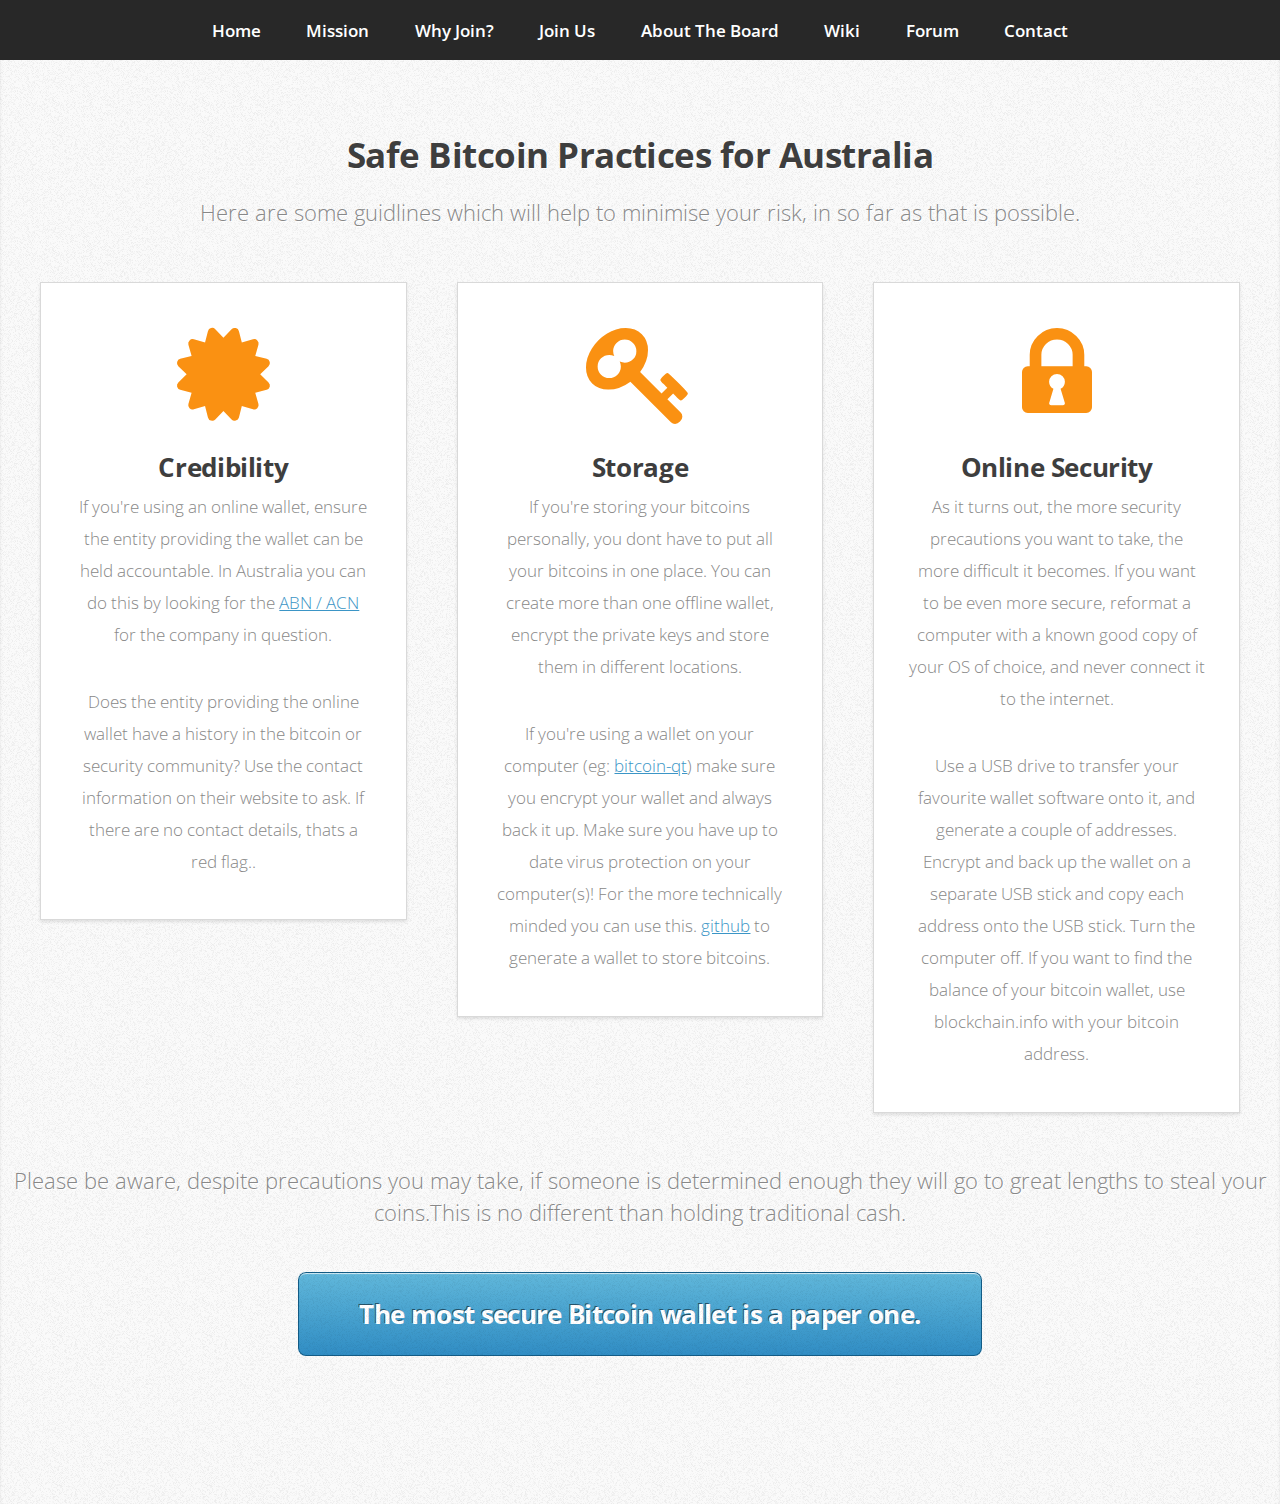
<file: safe.html>
<!DOCTYPE HTML>
 <!--
	Miniport 2.0 by HTML5 UP
	html5up.net | @n33co
	Free for personal and commercial use under the CCA 3.0 license (html5up.net/license)
-->
<html>
	<head>
		<title>Bitcoin Australia</title>
		<meta http-equiv="content-type" content="text/html; charset=utf-8" />
		<meta name="description" content="" />
		<meta name="keywords" content="" />
		<link href="http://fonts.googleapis.com/css?family=Open+Sans:300,600,700" rel="stylesheet" />
		<script src="js/jquery.min.js"></script>
		<script src="js/config.js"></script>
		<script src="js/skel.min.js"></script>
		<noscript>
			<link rel="stylesheet" href="css/skel-noscript.css" />
			<link rel="stylesheet" href="css/style.css" />
			<link rel="stylesheet" href="css/style-desktop.css" />
		</noscript>
		<!--[if lte IE 9]><link rel="stylesheet" href="css/ie9.css" /><![endif]-->
		<!--[if lte IE 8]><script src="js/html5shiv.js"></script><link rel="stylesheet" href="css/ie8.css" /><![endif]-->
		<!--[if lte IE 7]><link rel="stylesheet" href="css/ie7.css" /><![endif]-->
	</head>
	<body>

		<!-- Nav -->
			<nav id="nav">
				<ul class="container">
					<li><a href="index.html">Home</a></li>
					<li><a href="index.html">Mission</a></li>
					<li><a href="index.html">Why Join?</a></li>
                    <li><a href="index.html">Join Us</a></li>
                    <li><a href="index.html">About The Board</a></li>
                    <li><a href="index.html">Wiki</a></li>
                    <li><a href="index.html">Forum</a></li>
					<li><a href="index.html">Contact</a></li>
				</ul>
			</nav>
		<!-- Work -->
			<div class="wrapper wrapper-style2">
				<article id="safe">
					<header>
						<h2>Safe Bitcoin Practices for Australia</h2>
						<span>Here are some guidlines which will help to minimise your risk, in so far as that is possible.</span>
					</header>
					<div class="container">
						<div class="row">
							<div class="4u">
								<section class="box box-style1">
									<span class="icon featured-icon icon-certificate"></span>
									<h3>Credibility</h3>
									<p>If you're using an online wallet, ensure the entity providing the wallet can be held accountable.  In Australia you can do this by looking for the <a href="http://abr.business.gov.au">ABN / ACN</a> for the company in question.

<p>Does the entity providing the online wallet have a history in the bitcoin or security community? Use the contact information on their website to ask.  If there are no contact details, thats a red flag..</p>
								</section>
							</div>
							<div class="4u">
								<section class="box box-style1">
									<span class="icon featured-icon icon-key"></span>
									<h3>Storage</h3>
									<p>If you're storing your bitcoins personally, you dont have to put all your bitcoins in one place.  You can create more than one offline wallet, encrypt the private keys and store them in different locations.

<p>If you're using a wallet on your computer (eg: <a href="http://bitcoin.org/en/choose-your-wallet">bitcoin-qt</a>) make sure you encrypt your wallet and always back it up.

Make sure you have up to date virus protection on your computer(s)!

For the more technically minded you can use this. <a href="https://github.com/pointbiz/bitaddress.org">github</a> to generate a wallet to store bitcoins. </p>
								</section>
							</div>
							<div class="4u">
								<section class="box box-style1">
									<span class="icon featured-icon icon-lock"></span>
									<h3>Online Security</h3>
									<p>As it turns out, the more security precautions you want to take, the more difficult it becomes.  If you want to be even more secure, reformat a computer with a known good copy of your OS of choice, and never connect it to the internet.  <p>Use a USB drive to transfer your favourite wallet software onto it, and generate a couple of addresses.  Encrypt and back up the wallet on a separate USB stick and copy each address onto the USB stick.  Turn the computer off.  If you want to find the balance of your bitcoin wallet, use blockchain.info with your bitcoin address.</p>
								</section>
							</div>
						</div>
					</div>
					<footer>
                    <p>Please be aware, despite precautions you may take, if someone is determined enough they will go to great lengths to steal your coins.This is no different than holding traditional cash.</p>
						<a href="#portfolio" class="button button-big">The most secure Bitcoin wallet is a paper one.</a>
					</footer>
				</article>
			</div>

		
	</body>
</html>
</file>
<file: css/style-desktop.css>
/*
	Miniport 2.0 by HTML5 UP
	html5up.net | @n33co
	Free for personal and commercial use under the CCA 3.0 license (html5up.net/license)
*/

/*********************************************************************************/
/* Basic                                                                         */
/*********************************************************************************/

	body
	{
		font-size: 13pt;
	}

	h1
	{
		font-size: 3.25em;
		letter-spacing: -0.025em;
	}

	h2
	{
		font-size: 2em;
		letter-spacing: -0.015em;
	}
	
	h3
	{
		font-size: 1.5em;
		letter-spacing: -0.015em;
	}

	h1, h2, h3, h4, h5, h6
	{
		margin: 0 0 0.75em 0;
	}

	header
	{
		margin: 0 0 3em 0;
	}
	
		header > span
		{
			font-size: 1.25em;
		}

	footer
	{
		margin: 3em 0 0 0;
	}
	
		footer > p
		{
			font-size: 1.25em;
		}
	
	form
	{
	}
	
		form .button
		{
			margin: 0 0.5em 0 0.5em;
		}
	
	.button
	{
		padding: 1em 2.35em 1em 2.35em;
		font-size: 1.1em;
	}

		.button-big
		{
			font-size: 1.5em;
			letter-spacing: -0.025em;
		}

	.box
	{
		padding: 2em 2em 2.5em 2em;
	}

		.box h3
		{
			margin-bottom: 0.25em;
		}

		.box .image-centered
		{
			margin-bottom: 1.25em;
		}

		.box .image-full
		{
			position: relative;
			left: 2em;
			top: 2em;
			margin: -4em 0 4em -4em;
			width: auto;
		}

/*********************************************************************************/
/* Wrappers                                                                      */
/*********************************************************************************/

	.wrapper
	{
		padding: 8em 0 8em 0;
		text-align: center;
	}
	
		.wrapper-first
		{
			padding-top: 12em;
		}

		.wrapper-style4 .row-special
		{
			margin: 4em 0 0 0;
			padding: 4em 0 4em 0;
		}

/*********************************************************************************/
/* Nav                                                                           */
/*********************************************************************************/

	#nav
	{
	}

		#nav a:hover
		{
			background: #383838;
		}
		
		#nav a:active
		{
			background: #484848;
		}
	
		#nav a
		{
			padding: 0.2em 1em 0.2em 1em;
			margin: 0.6em 0.2em 0.6em 0.2em;
			font-weight: 600;
			border-radius: 8px;
			-moz-transition: background-color .2s ease-in-out;
			-webkit-transition: background-color .2s ease-in-out;
			-o-transition: background-color .2s ease-in-out;
			-ms-transition: background-color .2s ease-in-out;
			transition: background-color .2s ease-in-out;
			color: #fff;
		}
		
/*********************************************************************************/
/* Articles                                                                      */
/*********************************************************************************/

	#top
	{
		text-align: left;
	}

		#top .me
		{
			width: 20em;
			height: 20em;
			margin: 0;
		}

		#top h1
		{
			margin-top: 0.35em;
		}
	
		#top p
		{
			font-size: 1.5em;
			line-height: 1.75em;
		}
		
	#contact
	{
	}
	
		#contact footer
		{
			font-size: 0.9em;
		}
		
/*********************************************************************************/
/* Copyright                                                                     */
/*********************************************************************************/

	#copyright
	{
		font-size: 1em;
	}
</file>
<file: css/ie9.css>
/*
	Miniport 2.0 by HTML5 UP
	html5up.net | @n33co
	Free for personal and commercial use under the CCA 3.0 license (html5up.net/license)
*/

/*********************************************************************************/
/* Basic                                                                         */
/*********************************************************************************/

	.button
	{
		background-image: url('images/ie9/button.svg');
	}
	
		.button:active
		{
			background-image: url('images/ie9/button-active.svg');
		}
		
		.button-alt
		{
			background-image: url('images/ie9/button-alt.svg');
		}
		
			.button-alt:active
			{
				background-image: url('images/ie9/button-alt-active.svg');
			}

	ul.social
	{
	}
	
		ul.social li
		{
			background-image: url('images/ie9/social-li.svg');
		}
</file>
<file: css/ie8.css>
/*
	Miniport 2.0 by HTML5 UP
	html5up.net | @n33co
	Free for personal and commercial use under the CCA 3.0 license (html5up.net/license)
*/

/*********************************************************************************/
/* Basic                                                                         */
/*********************************************************************************/

	.box
	{
		border: solid 1px #ddd;
	}

/*********************************************************************************/
/* Icons                                                                         */
/*********************************************************************************/

	.featured-icon:before
	{
		font-size: 6em;
	}

/*********************************************************************************/
/* Wrappers                                                                      */
/*********************************************************************************/

	.wrapper
	{
		border-top: solid 1px #ddd;
	}
</file>
<file: css/ie7.css>
/*
	Miniport 2.0 by HTML5 UP
	html5up.net | @n33co
	Free for personal and commercial use under the CCA 3.0 license (html5up.net/license)
*/

/*********************************************************************************/
/* Basic                                                                         */
/*********************************************************************************/

	ul.social
	{
		overflow: hidden;
	}
	
		ul.social li
		{
			display: inline;
		}

	.box
	{
	}

		.box .image-full
		{
			left: 0;
			top: 0;
			margin: 0 0 2em 0;
		}

/*********************************************************************************/
/* Nav                                                                           */
/*********************************************************************************/

	#nav
	{
	}

		#nav ul
		{
			overflow: hidden;
		}
	
		#nav li
		{
			display: inline;
		}
</file>
<file: css/skel-noscript.css>
/* Resets (http://meyerweb.com/eric/tools/css/reset/ | v2.0 | 20110126 | License: none (public domain)) */

	html,body,div,span,applet,object,iframe,h1,h2,h3,h4,h5,h6,p,blockquote,pre,a,abbr,acronym,address,big,cite,code,del,dfn,em,img,ins,kbd,q,s,samp,small,strike,strong,sub,sup,tt,var,b,u,i,center,dl,dt,dd,ol,ul,li,fieldset,form,label,legend,table,caption,tbody,tfoot,thead,tr,th,td,article,aside,canvas,details,embed,figure,figcaption,footer,header,hgroup,menu,nav,output,ruby,section,summary,time,mark,audio,video{margin:0;padding:0;border:0;font-size:100%;font:inherit;vertical-align:baseline;}article,aside,details,figcaption,figure,footer,header,hgroup,menu,nav,section{display:block;}body{line-height:1;}ol,ul{list-style:none;}blockquote,q{quotes:none;}blockquote:before,blockquote:after,q:before,q:after{content:'';content:none;}table{border-collapse:collapse;border-spacing:0;}body{-webkit-text-size-adjust:none}

/* Box Model */

	*, *:before, *:after {
		-moz-box-sizing: border-box;
		-webkit-box-sizing: border-box;
		-o-box-sizing: border-box;
		-ms-box-sizing: border-box;
		box-sizing: border-box;
	}

/* Container */

	body {
		min-width: 1200px;
	}

	.container {
		width: 1200px;
		margin: 0 auto;
	}

	/* Modifiers */
	
		.container.small {
			width: 900px;
		}

		.container.big {
			width: 100%;
			max-width: 1500px;
			min-width: 1200px;
		}

/* Grid */

	/* Cells */

		.\31 2u { width: 100% }
		.\31 1u { width: 91.6666666667% }
		.\31 0u { width: 83.3333333333% }
		.\39 u { width: 75% }
		.\38 u { width: 66.6666666667% }
		.\37 u { width: 58.3333333333% }
		.\36 u { width: 50% }
		.\35 u { width: 41.6666666667% }
		.\34 u { width: 33.3333333333% }
		.\33 u { width: 25% }
		.\32 u { width: 16.6666666667% }
		.\31 u { width: 8.3333333333% }
		.\-11u { margin-left: 91.6666666667% }
		.\-10u { margin-left: 83.3333333333% }
		.\-9u { margin-left: 75% }
		.\-8u { margin-left: 66.6666666667% }
		.\-7u { margin-left: 58.3333333333% }
		.\-6u { margin-left: 50% }
		.\-5u { margin-left: 41.6666666667% }
		.\-4u { margin-left: 33.3333333333% }
		.\-3u { margin-left: 25% }
		.\-2u { margin-left: 16.6666666667% }
		.\-1u { margin-left: 8.3333333333% }

		.row > * {
			padding: 40px 0 0 40px;
			float: left;
			-moz-box-sizing: border-box;
			-webkit-box-sizing: border-box;
			-o-box-sizing: border-box;
			-ms-box-sizing: border-box;
			box-sizing: border-box;
		}

		.row + .row > * {
			padding-top: 40px;
		}

		.row {
			margin-left: -40px;
		}

	/* Rows */

		.row:after {
			content: '';
			display: block;
			clear: both;
			height: 0;
		}

		.row:first-child > * {
			padding-top: 0;
		}

		.row > * {
			padding-top: 0;
		}

		/* Modifiers */

			/* Flush */

				.row.flush {
					margin-left: 0;
				}

				.row.flush > * {
					padding: 0 !important;
				}

			/* Quarter */

				.row.quarter > * {
					padding: 10px 0 0 10px;
				}

				.row.quarter + .row.quarter > * {
					padding-top: 10px;
				}

				.row.quarter {
					margin-left: -10px;
				}

			/* Half */

				.row.half > * {
					padding: 20px 0 0 20px;
				}

				.row.half + .row.half > * {
					padding-top: 20px;
				}

				.row.half {
					margin-left: -20px;
				}

			/* One and (a) Half */

				.row.oneandhalf > * {
					padding: 60px 0 0 60px;
				}

				.row.oneandhalf + .row.oneandhalf > * {
					padding-top: 60px;
				}

				.row.oneandhalf {
					margin-left: -60px;
				}

			/* Double */

				.row.double > * {
					padding: 80px 0 0 80px;
				}

				.row.double + .row.double > * {
					padding-top: 80px;
				}

				.row.double {
					margin-left: -80px;
				}
</file>
<file: css/style.css>
@charset 'UTF-8';

@font-face
{
	font-family: 'FontAwesome';
	src: url('fonts/fontawesome-webfont.eot?v=3.0.1');
	src: url('fonts/fontawesome-webfont.eot?#iefix&v=3.0.1') format('embedded-opentype'),
	     url('fonts/fontawesome-webfont.woff?v=3.0.1') format('woff'),
	     url('fonts/fontawesome-webfont.ttf?v=3.0.1') format('truetype'),
	     url('fonts/fontawesome-webfont.svg#FontAwesome') format('svg');
	font-weight: normal;
	font-style: normal;
}

@font-face
{
	font-family: 'Font-Awesome-Social';
	src: url('fonts/fontawesome-social-webfont.eot');
	src: url('fonts/fontawesome-social-webfont.eot?#iefix') format('embedded-opentype'),
	     url('fonts/fontawesome-social-webfont.woff') format('woff'),
		 url('fonts/fontawesome-social-webfont.ttf') format('truetype'),
		 url('fonts/fontawesome-social-webfont.svg#Font-Awesome-More') format('svg');
	font-weight: normal;
	font-style: normal;
}

/*
	Miniport 2.0 by HTML5 UP
	html5up.net | @n33co
	Free for personal and commercial use under the CCA 3.0 license (html5up.net/license)
	* 
	* Includes edits by Bitcoin Australia
*/

/*********************************************************************************/
/* BA Customizations                                                                         */
/*********************************************************************************/

.bio {
	display: block;
    position: relative;
    min-height: 300px;
}

.bio .imgdiv {
	width: 300px;
	margin-right: 20px;
    display: block;
    float: left;
    margin-bottom: 30px;
    overflow: hidden;
	max-height: 250px;
}

.bio .imgdiv img {
	width: 300px;
	height: auto;
}

.bio p {
	text-align: left;
	display: block;
}

.bio .biotext {
	padding-left: 330px;
}

.bio h3 {
	text-align: left;
}

.bio h3 .position {
	font-weight: normal;

}

#memberForm .membershipTier {
	padding: 10px;
	font-size: 20px;
	display: block;
	text-align: left;
	
	-webkit-touch-callout: none;
	-webkit-user-select: none;
	-khtml-user-select: none;
	-moz-user-select: none;
	-ms-user-select: none;
	user-select: none;
}

#memberForm .membershipTier span {
	
}

#membershipForm textarea {
	height: 150px;
}

.pull-right {
	float: right;
}

#memberForm .membershipTier:hover{
	background: #404040;
}

#memberForm .membershipTierSelected, #memberForm .membershipTierSelected:hover {
	background: #CCC;
	color: #444;
	text-shadow: none;
}

#memberForm .membershipDescription {
	display:none;
}

#foundingMemberAlert {
	text-align: justify;
	background: #CCC;
	text-shadow: none;
	color: #333;
	padding: 15px;
}

#foundingMemberAlert h4 {
	color: #333;
}

#foundingMemberAlert p {
	margin-bottom: 0px;
}

.wrapper-style4 p strong {
	color: #999;
}

/*********************************************************************************/
/* Basic                                                                         */
/*********************************************************************************/

	*
	{
		-moz-box-sizing: border-box;
		-webkit-box-sizing: border-box;
		-o-box-sizing: border-box;
		-ms-box-sizing: border-box;
		box-sizing: border-box;
	}

	body, input, textarea
	{
		font-family: 'Open Sans', sans-serif;
		line-height: 1.85em;
		color: #888;
		font-weight: 300;
	}

	a
	{
		color: #3B95C6;
		text-decoration: underline;
		-moz-transition: color .2s ease-in-out;
		-webkit-transition: color .2s ease-in-out;
		-o-transition: color .2s ease-in-out;
		-ms-transition: color .2s ease-in-out;
		transition: color .2s ease-in-out;
	}
	
		a:hover
		{
			color: #1B75A6 !important;
		}

		a img
		{
			border: 0;
		}

	strong, b
	{
		font-weight: 600;
		color: #3e3e3e;
	}
	
	h1, h2, h3, h4, h5, h6
	{
		color: #3e3e3e;
	}
	
		h1 a, h2 a, h3 a, h4 a, h5 a, h6 a
		{
			text-decoration: none;
			color: inherit;
		}
	
	h2, h3, h4, h5, h6
	{
		font-weight: 700;
	}
	
	h1
	{
		font-weight: 300;
	}
	
		h1 strong
		{
			font-weight: 700;
		}
	
	em, i
	{
		font-style: italic;
	}
	
	form
	{
	}
	
		form input,
		form select,
		form textarea
		{
			/*-webkit-appearance: none;*/
		}

		form input[type=text],
		form input[type=password],
		form select,
		form textarea
		{
			border: 0;
			padding: 0.75em;
			font-size: 1em;
			border-radius: 8px;
			background: #282828;
			color: #bbb;
			box-shadow: inset 0px 2px 5px 0px rgba(0,0,0,0.05), 0px 1px 0px 0px rgba(255,255,255,0.025);
			width: 100%;
			-moz-transition: background .2s ease-in-out, box-shadow .2s ease-in-out;
			-webkit-transition: background .2s ease-in-out, box-shadow .2s ease-in-out;
			-o-transition: background .2s ease-in-out, box-shadow .2s ease-in-out;
			-ms-transition: background .2s ease-in-out, box-shadow .2s ease-in-out;
			transition: background .2s ease-in-out, box-shadow .2s ease-in-out;
		}

		form input[type=text]:focus,
		form input[type=password]:focus,
		form select:focus,
		form textarea:focus
		{
			background: #252525;
			box-shadow: inset 0px 2px 5px 0px rgba(0,0,0,0.05), 0px 1px 0px 0px rgba(255,255,255,0.025), inset 0px 0px 2px 1px #74CAEE;
		}

		form textarea
		{
			height: 15em;
		}
		
		form .formerize-placeholder
		{
			color: #AAA !important;
		}

		form ::-webkit-input-placeholder
		{
			color: #AAA !important;
		}

		form :-moz-placeholder
		{
			color: #AAA !important;
		}

		form ::-moz-placeholder
		{
			color: #AAA !important;
		}

		form :-ms-input-placeholder
		{
			color: #AAA !important;
		}

		form ::-moz-focus-inner
		{
			border: 0;
		}

	br.clear
	{
		clear: both;
	}
	
	p, ul, ol, dl, table
	{
		margin-bottom: 2em;
	}
	
	section,
	article
	{
		margin-bottom: 3em;
	}
	
	section > :last-child,
	article > :last-child
	{
		margin-bottom: 0;
	}

	section:last-child,
	article:last-child
	{
		margin-bottom: 0;
	}

	.image
	{
		display: inline-block;
	}
	
		.image img
		{
			display: block;
			width: 100%;
		}

	.image-full
	{
		display: block;
		width: 100%;
		margin: 0 0 2em 0;
	}
	
	.image-left
	{
		float: left;
		margin: 0 2em 2em 0;
	}
	
	.image-centered
	{
		display: block;
		margin: 0 0 2em 0;
	}

		.image-centered img
		{
			margin: 0 auto;
			width: auto;
		}
	
	.button
	{
		position: relative;
		display: inline-block;
		color: #fff;
		text-decoration: none;
		font-weight: 700;
		border: 0;
		outline: 0;
		cursor: pointer;
		border-radius: 8px;
		text-shadow: -1px -1px 0.5px rgba(0,0,0,0.5);
		overflow: hidden;
		background: #61b8db;
		background-image: -moz-linear-gradient(top, rgba(97,184,219,0), rgba(48,141,196,1));
		background-image: -webkit-linear-gradient(top, rgba(97,184,219,0), rgba(48,141,196,1));
		background-image: -o-linear-gradient(top, rgba(97,184,219,0), rgba(48,141,196,1));
		background-image: -ms-linear-gradient(top, rgba(97,184,219,0), rgba(48,141,196,1));
		background-image: linear-gradient(top, rgba(97,184,219,0), rgba(48,141,196,1));
		box-shadow: inset 0px 0px 0px 1px #135c86, inset 0px 2px 1px 0px rgba(255,255,255,0.75);
		-moz-transition: background-color .2s ease-in-out;
		-webkit-transition: background-color .2s ease-in-out;
		-o-transition: background-color .2s ease-in-out;
		-ms-transition: background-color .2s ease-in-out;
		transition: background-color .2s ease-in-out;
	}

		.button:before
		{
			content: '';
			display: block;
			position: absolute;
			left: 0;
			top: 0;
			width: 100%;
			height: 100%;
			background: url('images/bg.png');
		}

		.button:hover
		{
			background-color: #76cdf0;
			color: #fff !important;
		}
		
		.button:active
		{
			background-image: -moz-linear-gradient(top, rgba(48,141,196,1), rgba(77,164,199,0));
			background-image: -webkit-linear-gradient(top, rgba(48,141,196,1), rgba(77,164,199,0));
			background-image: -o-linear-gradient(top, rgba(48,141,196,1), rgba(77,164,199,0));
			background-image: -ms-linear-gradient(top, rgba(48,141,196,1), rgba(77,164,199,0));
			background-image: linear-gradient(top, rgba(48,141,196,1), rgba(77,164,199,0));
			box-shadow: inset 0px 0px 0px 1px #135c86, inset 0px -2px 1px 0px rgba(255,255,255,0.75);
			top: 1px;
		}
	
		.button-alt
		{
			background-color: #393939;
			background-image: -moz-linear-gradient(top, rgba(50,50,50,0), rgba(45,45,45,1));
			background-image: -webkit-linear-gradient(top, rgba(50,50,50,0), rgba(45,45,45,1));
			background-image: -o-linear-gradient(top, rgba(50,50,50,0), rgba(45,45,45,1));
			background-image: -ms-linear-gradient(top, rgba(50,50,50,0), rgba(45,45,45,1));
			background-image: linear-gradient(top, rgba(50,50,50,0), rgba(45,45,45,1));
			box-shadow: inset 0px 0px 0px 1px #242424, inset 0px 2px 1px 0px rgba(255,255,255,0.2);
		}

			.button-alt:hover
			{
				background-color: #444;
			}
			
			.button-alt:active
			{
				background-image: -moz-linear-gradient(top, rgba(45,45,45,1), rgba(50,50,50,0));
				background-image: -webkit-linear-gradient(top, rgba(45,45,45,1), rgba(50,50,50,0));
				background-image: -o-linear-gradient(top, rgba(45,45,45,1), rgba(50,50,50,0));
				background-image: -ms-linear-gradient(top, rgba(45,45,45,1), rgba(50,50,50,0));
				background-image: linear-gradient(top, rgba(45,45,45,1), rgba(50,50,50,0));
				box-shadow: inset 0px 0px 0px 1px #242424, inset 0px -2px 1px 0px rgba(255,255,255,0.2);
			}
	
		.button-big
		{
		}

	ul.social
	{
		cursor: default;
		margin: 0;
	}
	
		ul.social li
		{
			position: relative;
			display: inline-block;
			margin: 0.25em;
			top: 0;
			border-radius: 6px;
			overflow: hidden;
			background: #444;
			background-image: -moz-linear-gradient(top, rgba(0,0,0,0), rgba(0,0,0,0.2));
			background-image: -webkit-linear-gradient(top, rgba(0,0,0,0), rgba(0,0,0,0.2));
			background-image: -o-linear-gradient(top, rgba(0,0,0,0), rgba(0,0,0,0.2));
			background-image: -ms-linear-gradient(top, rgba(0,0,0,0), rgba(0,0,0,0.2));
			background-image: linear-gradient(top, rgba(0,0,0,0), rgba(0,0,0,0.2));
			-moz-transition: background-color .2s ease-in-out, top .2s ease-in-out;
			-webkit-transition: background-color .2s ease-in-out, top .2s ease-in-out;
			-o-transition: background-color .2s ease-in-out, top .2s ease-in-out;
			-ms-transition: background-color .2s ease-in-out, top .2s ease-in-out;
			transition: background-color .2s ease-in-out, top .2s ease-in-out;
			box-shadow: inset 0px 0px 0px 1px #282828, inset 0px 2px 1px 0px rgba(255,255,255,0.1);
		}

			ul.social li:before
			{
				content: '';
				display: block;
				position: absolute;
				left: 0;
				top: 0;
				width: 100%;
				height: 100%;
				background: url('images/bg.png');
			}

			ul.social li.twitter:hover				{ background-color: #2DAAE4; }
			ul.social li.facebook:hover				{ background-color: #3C5A98; }
			ul.social li.dribbble:hover				{ background-color: #C4376B; }
			ul.social li.linkedin:hover				{ background-color: #006599; }
			ul.social li.tumblr:hover				{ background-color: #51718A; }
			ul.social li.googleplus:hover			{ background-color: #DA2713; }
			ul.social li.github:hover				{ background-color: #FAFAFA; }
			ul.social li.rss:hover					{ background-color: #F2600B; }
			ul.social li.instagram:hover			{ background-color: #E0D7C8; }
			ul.social li.foursquare:hover			{ background-color: #39A3D4; }
			ul.social li.skype:hover				{ background-color: #10BEF1; }
			ul.social li.soundcloud:hover			{ background-color: #FE5419; }
			ul.social li.youtube:hover				{ background-color: #BF2E25; }
			ul.social li.blogger:hover				{ background-color: #FF6501; }
			ul.social li.flickr:hover				{ background-color: #0062DB; }
			ul.social li.vimeo:hover				{ background-color: #4C8AB0; }

			ul.social li:hover
			{
				top: -5px;
			}

			ul.social li:active
			{
				top: 0;
			}

			ul.social li a
			{
				display: block;
				position: relative;
				width: 48px;
				height: 48px;
				outline: 0;
				color: #2E2E2E !important;
				line-height: 48px;
				font-size: 24px;
				text-shadow: 1px 1px 0px rgba(255,255,255,0.1);
			}
			
			ul.social li a span
			{
				display: block;
				text-indent: -9999px;
			}
			
	.box
	{
		background: #fff;
		box-shadow: inset 0px 0px 0px 1px rgba(0,0,0,0.15), 0px 2px 3px 0px rgba(0,0,0,0.1);
		text-align: center;
	}

		.box .image-full
		{
			position: relative;
		}

/*********************************************************************************/
/* Icons                                                                         */
/*********************************************************************************/

	/*
		Powered by:
		
		Font Awesome (http://fortawesome.github.com/Font-Awesome/)
		Font Awesome More (http://gregoryloucas.github.com/Font-Awesome-More/)
	*/

	.icon
	{
		text-decoration: none;
	}

		.icon:before
		{
			font-size: 1.25em;
			text-decoration: none;
			font-family: FontAwesome;
			font-weight: normal;
			font-style: normal;
			-webkit-text-rendering: optimizeLegibility;
			-moz-text-rendering: optimizeLegibility;
			-ms-text-rendering: optimizeLegibility;
			-o-text-rendering: optimizeLegibility;
			text-rendering: optimizeLegibility;
			-webkit-font-smoothing: antialiased;
			-moz-font-smoothing: antialiased;
			-ms-font-smoothing: antialiased;
			-o-font-smoothing: antialiased;
			font-smoothing: antialiased;
			-webkit-font-feature-settings: "liga" 1, "dlig" 1;
			-moz-font-feature-settings: "liga=1, dlig=1";
			-ms-font-feature-settings: "liga" 1, "dlig" 1;
			-o-font-feature-settings: "liga" 1, "dlig" 1;
			font-feature-settings: "liga" 1, "dlig" 1;
		}

		.icon-glass:before                { content: "\f000"; }
		.icon-music:before                { content: "\f001"; }
		.icon-search:before               { content: "\f002"; }
		.icon-envelope:before             { content: "\f003"; }
		.icon-heart:before                { content: "\f004"; }
		.icon-star:before                 { content: "\f005"; }
		.icon-star-empty:before           { content: "\f006"; }
		.icon-user:before                 { content: "\f007"; }
		.icon-film:before                 { content: "\f008"; }
		.icon-th-large:before             { content: "\f009"; }
		.icon-th:before                   { content: "\f00a"; }
		.icon-th-list:before              { content: "\f00b"; }
		.icon-ok:before                   { content: "\f00c"; }
		.icon-remove:before               { content: "\f00d"; }
		.icon-zoom-in:before              { content: "\f00e"; }

		.icon-zoom-out:before             { content: "\f010"; }
		.icon-off:before                  { content: "\f011"; }
		.icon-signal:before               { content: "\f012"; }
		.icon-cog:before                  { content: "\f013"; }
		.icon-trash:before                { content: "\f014"; }
		.icon-home:before                 { content: "\f015"; }
		.icon-file:before                 { content: "\f016"; }
		.icon-time:before                 { content: "\f017"; }
		.icon-road:before                 { content: "\f018"; }
		.icon-download-alt:before         { content: "\f019"; }
		.icon-download:before             { content: "\f01a"; }
		.icon-upload:before               { content: "\f01b"; }
		.icon-inbox:before                { content: "\f01c"; }
		.icon-play-circle:before          { content: "\f01d"; }
		.icon-repeat:before               { content: "\f01e"; }

		/* \f020 doesn't work in Safari. all shifted one down */
		.icon-refresh:before              { content: "\f021"; }
		.icon-list-alt:before             { content: "\f022"; }
		.icon-lock:before                 { content: "\f023"; }
		.icon-flag:before                 { content: "\f024"; }
		.icon-headphones:before           { content: "\f025"; }
		.icon-volume-off:before           { content: "\f026"; }
		.icon-volume-down:before          { content: "\f027"; }
		.icon-volume-up:before            { content: "\f028"; }
		.icon-qrcode:before               { content: "\f029"; }
		.icon-barcode:before              { content: "\f02a"; }
		.icon-tag:before                  { content: "\f02b"; }
		.icon-tags:before                 { content: "\f02c"; }
		.icon-book:before                 { content: "\f02d"; }
		.icon-bookmark:before             { content: "\f02e"; }
		.icon-print:before                { content: "\f02f"; }

		.icon-camera:before               { content: "\f030"; }
		.icon-font:before                 { content: "\f031"; }
		.icon-bold:before                 { content: "\f032"; }
		.icon-italic:before               { content: "\f033"; }
		.icon-text-height:before          { content: "\f034"; }
		.icon-text-width:before           { content: "\f035"; }
		.icon-align-left:before           { content: "\f036"; }
		.icon-align-center:before         { content: "\f037"; }
		.icon-align-right:before          { content: "\f038"; }
		.icon-align-justify:before        { content: "\f039"; }
		.icon-list:before                 { content: "\f03a"; }
		.icon-indent-left:before          { content: "\f03b"; }
		.icon-indent-right:before         { content: "\f03c"; }
		.icon-facetime-video:before       { content: "\f03d"; }
		.icon-picture:before              { content: "\f03e"; }

		.icon-pencil:before               { content: "\f040"; }
		.icon-map-marker:before           { content: "\f041"; }
		.icon-adjust:before               { content: "\f042"; }
		.icon-tint:before                 { content: "\f043"; }
		.icon-edit:before                 { content: "\f044"; padding-top: 1px; padding-left: 1px; }
		.icon-share:before                { content: "\f045"; }
		.icon-check:before                { content: "\f046"; }
		.icon-move:before                 { content: "\f047"; }
		.icon-step-backward:before        { content: "\f048"; }
		.icon-fast-backward:before        { content: "\f049"; }
		.icon-backward:before             { content: "\f04a"; }
		.icon-play:before                 { content: "\f04b"; }
		.icon-pause:before                { content: "\f04c"; }
		.icon-stop:before                 { content: "\f04d"; }
		.icon-forward:before              { content: "\f04e"; }

		.icon-fast-forward:before         { content: "\f050"; }
		.icon-step-forward:before         { content: "\f051"; }
		.icon-eject:before                { content: "\f052"; }
		.icon-chevron-left:before         { content: "\f053"; }
		.icon-chevron-right:before        { content: "\f054"; }
		.icon-plus-sign:before            { content: "\f055"; }
		.icon-minus-sign:before           { content: "\f056"; }
		.icon-remove-sign:before          { content: "\f057"; }
		.icon-ok-sign:before              { content: "\f058"; }
		.icon-question-sign:before        { content: "\f059"; }
		.icon-info-sign:before            { content: "\f05a"; }
		.icon-screenshot:before           { content: "\f05b"; }
		.icon-remove-circle:before        { content: "\f05c"; }
		.icon-ok-circle:before            { content: "\f05d"; }
		.icon-ban-circle:before           { content: "\f05e"; }

		.icon-arrow-left:before           { content: "\f060"; }
		.icon-arrow-right:before          { content: "\f061"; }
		.icon-arrow-up:before             { content: "\f062"; }
		.icon-arrow-down:before           { content: "\f063"; }
		.icon-share-alt:before            { content: "\f064"; }
		.icon-resize-full:before          { content: "\f065"; }
		.icon-resize-small:before         { content: "\f066"; }
		.icon-plus:before                 { content: "\f067"; }
		.icon-minus:before                { content: "\f068"; }
		.icon-asterisk:before             { content: "\f069"; }
		.icon-exclamation-sign:before     { content: "\f06a"; }
		.icon-gift:before                 { content: "\f06b"; }
		.icon-leaf:before                 { content: "\f06c"; }
		.icon-fire:before                 { content: "\f06d"; }
		.icon-eye-open:before             { content: "\f06e"; }

		.icon-eye-close:before            { content: "\f070"; }
		.icon-warning-sign:before         { content: "\f071"; }
		.icon-plane:before                { content: "\f072"; }
		.icon-calendar:before             { content: "\f073"; }
		.icon-random:before               { content: "\f074"; }
		.icon-comment:before              { content: "\f075"; }
		.icon-magnet:before               { content: "\f076"; }
		.icon-chevron-up:before           { content: "\f077"; }
		.icon-chevron-down:before         { content: "\f078"; }
		.icon-retweet:before              { content: "\f079"; }
		.icon-shopping-cart:before        { content: "\f07a"; }
		.icon-folder-close:before         { content: "\f07b"; }
		.icon-folder-open:before          { content: "\f07c"; }
		.icon-resize-vertical:before      { content: "\f07d"; }
		.icon-resize-horizontal:before    { content: "\f07e"; }

		.icon-bar-chart:before            { content: "\f080"; }
		.icon-twitter-sign:before         { content: "\f081"; }
		.icon-facebook-sign:before        { content: "\f082"; }
		.icon-camera-retro:before         { content: "\f083"; }
		.icon-key:before                  { content: "\f084"; }
		.icon-cogs:before                 { content: "\f085"; }
		.icon-comments:before             { content: "\f086"; }
		.icon-thumbs-up:before            { content: "\f087"; }
		.icon-thumbs-down:before          { content: "\f088"; }
		.icon-star-half:before            { content: "\f089"; }
		.icon-heart-empty:before          { content: "\f08a"; }
		.icon-signout:before              { content: "\f08b"; }
		.icon-linkedin-sign:before        { content: "\f08c"; }
		.icon-pushpin:before              { content: "\f08d"; }
		.icon-external-link:before        { content: "\f08e"; }

		.icon-signin:before               { content: "\f090"; }
		.icon-trophy:before               { content: "\f091"; }
		.icon-github-sign:before          { content: "\f092"; }
		.icon-upload-alt:before           { content: "\f093"; }
		.icon-lemon:before                { content: "\f094"; }
		.icon-phone:before                { content: "\f095"; }
		.icon-check-empty:before          { content: "\f096"; }
		.icon-bookmark-empty:before       { content: "\f097"; }
		.icon-phone-sign:before           { content: "\f098"; }
		.icon-twitter:before              { content: "\f099"; padding-left: 2px; }
		.icon-facebook:before             { content: "\f09a"; padding-left: 6px; }
		.icon-github:before               { content: "\f09b"; }
		.icon-unlock:before               { content: "\f09c"; }
		.icon-credit-card:before          { content: "\f09d"; }
		.icon-rss:before                  { content: "\f09e"; }

		.icon-hdd:before                  { content: "\f0a0"; }
		.icon-bullhorn:before             { content: "\f0a1"; }
		.icon-bell:before                 { content: "\f0a2"; }
		.icon-certificate:before          { content: "\f0a3"; }
		.icon-hand-right:before           { content: "\f0a4"; }
		.icon-hand-left:before            { content: "\f0a5"; }
		.icon-hand-up:before              { content: "\f0a6"; }
		.icon-hand-down:before            { content: "\f0a7"; }
		.icon-circle-arrow-left:before    { content: "\f0a8"; }
		.icon-circle-arrow-right:before   { content: "\f0a9"; }
		.icon-circle-arrow-up:before      { content: "\f0aa"; }
		.icon-circle-arrow-down:before    { content: "\f0ab"; }
		.icon-globe:before                { content: "\f0ac"; }
		.icon-wrench:before               { content: "\f0ad"; }
		.icon-tasks:before                { content: "\f0ae"; }

		.icon-filter:before               { content: "\f0b0"; }
		.icon-briefcase:before            { content: "\f0b1"; }
		.icon-fullscreen:before           { content: "\f0b2"; }

		.icon-group:before                { content: "\f0c0"; }
		.icon-link:before                 { content: "\f0c1"; }
		.icon-cloud:before                { content: "\f0c2"; }
		.icon-beaker:before               { content: "\f0c3"; }
		.icon-cut:before                  { content: "\f0c4"; }
		.icon-copy:before                 { content: "\f0c5"; }
		.icon-paper-clip:before           { content: "\f0c6"; }
		.icon-save:before                 { content: "\f0c7"; }
		.icon-sign-blank:before           { content: "\f0c8"; }
		.icon-reorder:before              { content: "\f0c9"; }
		.icon-list-ul:before              { content: "\f0ca"; }
		.icon-list-ol:before              { content: "\f0cb"; }
		.icon-strikethrough:before        { content: "\f0cc"; }
		.icon-underline:before            { content: "\f0cd"; }
		.icon-table:before                { content: "\f0ce"; }

		.icon-magic:before                { content: "\f0d0"; }
		.icon-truck:before                { content: "\f0d1"; }
		.icon-pinterest:before            { content: "\f0d2"; }
		.icon-pinterest-sign:before       { content: "\f0d3"; }
		.icon-google-plus-sign:before     { content: "\f0d4"; }
		.icon-google-plus:before          { content: "\f0d5"; }
		.icon-money:before                { content: "\f0d6"; }
		.icon-caret-down:before           { content: "\f0d7"; }
		.icon-caret-up:before             { content: "\f0d8"; }
		.icon-caret-left:before           { content: "\f0d9"; }
		.icon-caret-right:before          { content: "\f0da"; }
		.icon-columns:before              { content: "\f0db"; }
		.icon-sort:before                 { content: "\f0dc"; }
		.icon-sort-down:before            { content: "\f0dd"; }
		.icon-sort-up:before              { content: "\f0de"; }

		.icon-envelope-alt:before         { content: "\f0e0"; }
		.icon-linkedin:before             { content: "\f0e1"; }
		.icon-undo:before                 { content: "\f0e2"; }
		.icon-legal:before                { content: "\f0e3"; }
		.icon-dashboard:before            { content: "\f0e4"; }
		.icon-comment-alt:before          { content: "\f0e5"; }
		.icon-comments-alt:before         { content: "\f0e6"; }
		.icon-bolt:before                 { content: "\f0e7"; }
		.icon-sitemap:before              { content: "\f0e8"; }
		.icon-umbrella:before             { content: "\f0e9"; }
		.icon-paste:before                { content: "\f0ea"; }
		.icon-lightbulb:before            { content: "\f0eb"; }
		.icon-exchange:before             { content: "\f0ec"; }
		.icon-cloud-download:before       { content: "\f0ed"; }
		.icon-cloud-upload:before         { content: "\f0ee"; }

		.icon-user-md:before              { content: "\f0f0"; }
		.icon-stethoscope:before          { content: "\f0f1"; }
		.icon-suitcase:before             { content: "\f0f2"; }
		.icon-bell-alt:before             { content: "\f0f3"; }
		.icon-coffee:before               { content: "\f0f4"; }
		.icon-food:before                 { content: "\f0f5"; }
		.icon-file-alt:before             { content: "\f0f6"; }
		.icon-building:before             { content: "\f0f7"; }
		.icon-hospital:before             { content: "\f0f8"; }
		.icon-ambulance:before            { content: "\f0f9"; }
		.icon-medkit:before               { content: "\f0fa"; }
		.icon-fighter-jet:before          { content: "\f0fb"; }
		.icon-beer:before                 { content: "\f0fc"; }
		.icon-h-sign:before               { content: "\f0fd"; }
		.icon-plus-sign-alt:before        { content: "\f0fe"; }

		.icon-double-angle-left:before    { content: "\f100"; }
		.icon-double-angle-right:before   { content: "\f101"; }
		.icon-double-angle-up:before      { content: "\f102"; }
		.icon-double-angle-down:before    { content: "\f103"; }
		.icon-angle-left:before           { content: "\f104"; }
		.icon-angle-right:before          { content: "\f105"; }
		.icon-angle-up:before             { content: "\f106"; }
		.icon-angle-down:before           { content: "\f107"; }
		.icon-desktop:before              { content: "\f108"; }
		.icon-laptop:before               { content: "\f109"; }
		.icon-tablet:before               { content: "\f10a"; }
		.icon-mobile-phone:before         { content: "\f10b"; }
		.icon-circle-blank:before         { content: "\f10c"; }
		.icon-quote-left:before           { content: "\f10d"; }
		.icon-quote-right:before          { content: "\f10e"; }

		.icon-spinner:before              { content: "\f110"; }
		.icon-circle:before               { content: "\f111"; }
		.icon-reply:before                { content: "\f112"; }
		.icon-github-alt:before           { content: "\f113"; }
		.icon-folder-close-alt:before     { content: "\f114"; }
		.icon-folder-open-alt:before      { content: "\f115"; }

		.icon-blogger-sign:before,.icon-blogger:before,.icon-delicious:before,.icon-dribbble-sign:before,.icon-dribbble:before,.icon-dropbox:before,.icon-drupal:before,.icon-evernote-sign:before,.icon-evernote:before,.icon-flickr-sign:before,.icon-flickr:before,.icon-forrst-sign:before,.icon-forrst:before,.icon-foursquare-sign:before,.icon-foursquare:before,.icon-git-fork:before,.icon-hacker-news:before,.icon-instagram:before,.icon-lastfm-sign:before,.icon-lastfm:before,.icon-paypal:before,.icon-picasa-sign:before,.icon-picasa:before,.icon-reddit:before,.icon-share-this-sign:before,.icon-share-this:before,.icon-skype:before,.icon-soundcloud:before,.icon-spotify:before,.icon-stack-overflow:before,.icon-tumblr-sign:before,.icon-tumblr:before,.icon-vimeo-sign:before,.icon-vimeo:before,.icon-wordpress-sign:before,.icon-wordpress:before,.icon-yelp-sign:before,.icon-yelp:before,.icon-youtube-sign:before,.icon-youtube:before              {font-family:'Font-Awesome-Social'; }

		.icon-dropbox:before              { content: "\f300"; }
		.icon-drupal:before               { content: "\f301"; }
		.icon-git-fork:before             { content: "\f302"; }
		.icon-instagram:before            { content: "\f303"; }
		.icon-share-this-sign:before      { content: "\f304"; }
		.icon-share-this:before           { content: "\f305"; }
		.icon-foursquare-sign:before      { content: "\f306"; }
		.icon-foursquare:before           { content: "\f307"; }
		.icon-hacker-news:before          { content: "\f308"; }
		.icon-skype:before                { content: "\f309"; }
		.icon-spotify:before              { content: "\f30a"; }
		.icon-soundcloud:before           { content: "\f30b"; }
		.icon-paypal:before               { content: "\f30c"; }
		.icon-youtube-sign:before         { content: "\f30d"; }
		.icon-youtube:before              { content: "\f30e"; }
		.icon-reddit:before               { content: "\f30f"; }
		.icon-blogger-sign:before         { content: "\f310"; }
		.icon-blogger:before              { content: "\f311"; }
		.icon-dribbble-sign:before        { content: "\f312"; }
		.icon-dribbble:before             { content: "\f313"; }
		.icon-evernote-sign:before        { content: "\f314"; }
		.icon-evernote:before             { content: "\f315"; }
		.icon-flickr-sign:before          { content: "\f316"; }
		.icon-flickr:before               { content: "\f317"; }
		.icon-forrst-sign:before          { content: "\f318"; }
		.icon-forrst:before               { content: "\f319"; }
		.icon-delicious:before            { content: "\f31a"; }
		.icon-lastfm-sign:before          { content: "\f31b"; }
		.icon-lastfm:before               { content: "\f31c"; }
		.icon-picasa-sign:before          { content: "\f31d"; }
		.icon-picasa:before               { content: "\f31e"; }
		.icon-stack-overflow:before       { content: "\f320"; }
		.icon-tumblr-sign:before          { content: "\f321"; }
		.icon-tumblr:before               { content: "\f322"; }
		.icon-vimeo-sign:before           { content: "\f323"; }
		.icon-vimeo:before                { content: "\f324"; }
		.icon-wordpress-sign:before       { content: "\f325"; }
		.icon-wordpress:before            { content: "\f326"; }
		.icon-yelp-sign:before            { content: "\f327"; }
		.icon-yelp:before                 { content: "\f328"; }

	.featured-icon
	{
		font-size: 5em;
		color: #fa9112;
		display: block;
		margin: 0.5em 0 0.65em 0;
	}

/*********************************************************************************/
/* Wrappers                                                                      */
/*********************************************************************************/

	.wrapper
	{
		background-image: url('images/bg.png');
		box-shadow: inset 0px 1px 0px 0px rgba(0,0,0,0.05), inset 0px 2px 3px 0px rgba(0,0,0,0.1);
	}

	.wrapper-first
	{
		box-shadow: none;
	}

	.wrapper-style1
	{
		background-image: none;
		background-color: #fff;
	}
	
	.wrapper-style2
	{
		background-color: #fafafa;
		text-shadow: 1px 1px 0px #fff;
	}
	
	.wrapper-style3
	{
		background-color: #f4f4f4;
		text-shadow: 1px 1px 0px #fff;
	}

	.wrapper-style4
	{
		background-color: #303030;
		color: #999;
		text-shadow: -1px -1px 0px #181818;
	}

		.wrapper-style4 h1, 
		.wrapper-style4 h2, 
		.wrapper-style4 h3, 
		.wrapper-style4 h4, 
		.wrapper-style4 h5, 
		.wrapper-style4 h6
		{
			color: #fff;
		}
		
		.wrapper-style4 .row-special
		{
			border-top: solid 1px rgba(0,0,0,0.5);
			border-bottom: solid 1px rgba(0,0,0,0.5);
			box-shadow: inset 0px 1px 0px 0px rgba(255,255,255,0.1), 0px 1px 0px 0px rgba(255,255,255,0.1);
		}

/*********************************************************************************/
/* Nav                                                                           */
/*********************************************************************************/

	#nav
	{
		background-color: #282828;
		text-align: center;
		position: fixed;
		left: 0;
		top: 0;
		width: 100%;
		z-index: 10000;
		cursor: default;
	}
	
		#nav li
		{
			display: inline-block;
		}
		
		#nav a
		{
			position: relative;
			display: block;
			color: #fff;
			text-decoration: none;
			outline: 0;
		}
		
			#nav a:hover
			{
				color: #fff !important;
			}
			
			#nav a.active:before
			{
				content: '';
				display: block;
				position: absolute;
				bottom: -0.6em;
				left: 50%;
				margin-left: -0.75em;
				border-left: solid 0.75em transparent;
				border-right: solid 0.75em transparent;
				border-top: solid 0.6em #282828;
			}
			
/*********************************************************************************/
/* Articles                                                                      */
/*********************************************************************************/

	#top
	{
	}

		#top .me
		{
			border-radius: 50%;
			overflow: hidden;
		}

		#top p
		{
		}
	
			#top p a
			{
				color: inherit;
			}

/*********************************************************************************/
/* Copyright                                                                     */
/*********************************************************************************/

	#copyright
	{
		color: #666;
	}
	
		#copyright a
		{
			color: inherit;

			-moz-transition: color .2s ease-in-out;
			-webkit-transition: color .2s ease-in-out;
			-o-transition: color .2s ease-in-out;
			-ms-transition: color .2s ease-in-out;
			transition: color .2s ease-in-out;
		}
		
		#copyright a:hover
		{
			color: #777;
		}
</file>
